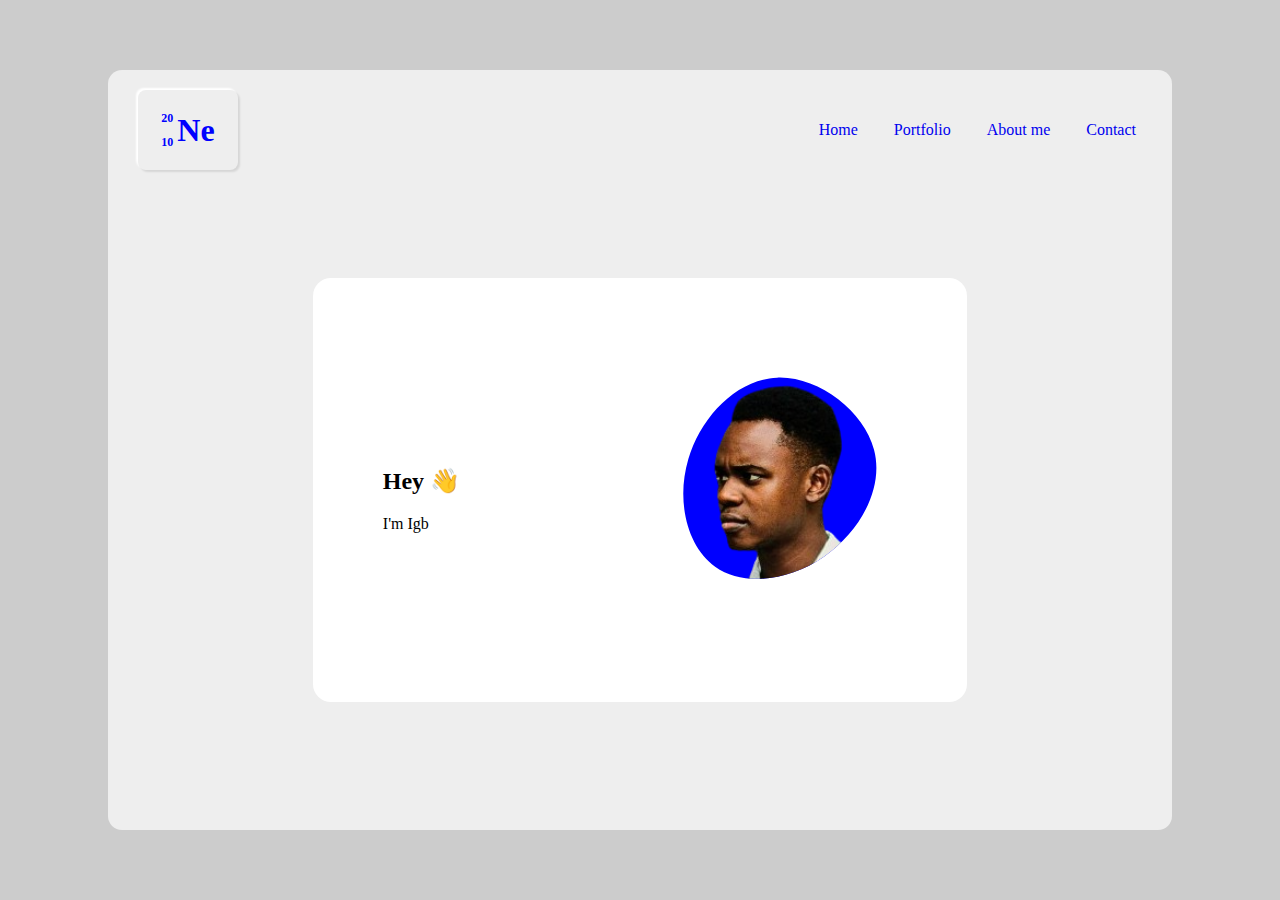
<file: index.html>
<!DOCTYPE html>
<html lang="en">
<head>
  <meta charset="UTF-8">
  <meta http-equiv="X-UA-Compatible" content="IE=Edge">
  <meta name="viewport" content="width=device-width, initial-scale=1">
  <title>Portfolio</title>
  <link rel="stylesheet" href="style.css">
</head>
<!--
TODO...
* Add mocha codes to portfolio
* Create a todo list app and store it as json (temporarily, showing the raw data on frontend too)
- Implement delete function
* Add polyfills and transpilers code
* Interactionnsssss....all them prompt, confirms and alerts
- 
-->

<body>
	<div class="content">
		<nav class="nav">
			
			<!-- Neumorphism container -->
			<div class="container">
				<div class ="logo">
					<ul>
						<li>20</li>
						<li>10</li>
					</ul>
					<h1>Ne</h1>
				</div>
			</div>
			
			<!-- Navbar items -->
			<div class="nav-items">
				<ul>
					<li><a href="#">Home</a></li>
					<li><a href="#">Portfolio</a></li>
					<li><a href="#">About me</a></li>
					<li><a href="#">Contact</a></li>
				</ul>
			</div>
		</nav>
		
		<!-- Intro card -->
		<div class="intro-area">
			<div class="intro-card">
				<div class="text">
					<h2>Hey 👋 </h2>
					<div class="anim">I'm <span id="writer"></span><span id="blinker"></span></div>
				</div>
				<!-- Display picture -->
				<svg viewBox="0 0 200 200" xmlns="http://www.w3.org/2000/svg">
					<defs>
						<clipPath id="shape">
							<path d="M47.8,-17.7C54.9,6.2,48.6,32.3,32.5,43.8C16.4,55.2,-9.5,52.1,-29.7,38.1C-49.9,24.1,-64.2,-0.7,-58.3,-23C-52.4,-45.4,-26.2,-65.2,-2.9,-64.2C20.4,-63.3,40.7,-41.6,47.8,-17.7Z" transform="translate(100 100)" />
						</clipPath>
					</defs>
					<image width = "210" height =210 clip-path = "url(#shape)" xlink:href = "assets/dp.png"></image>
				</svg>
			</div>
		</div>
	</div>
	
	<!-- Scrpits -->
	<script src="main.js"></script>
</body>
</html>
</file>
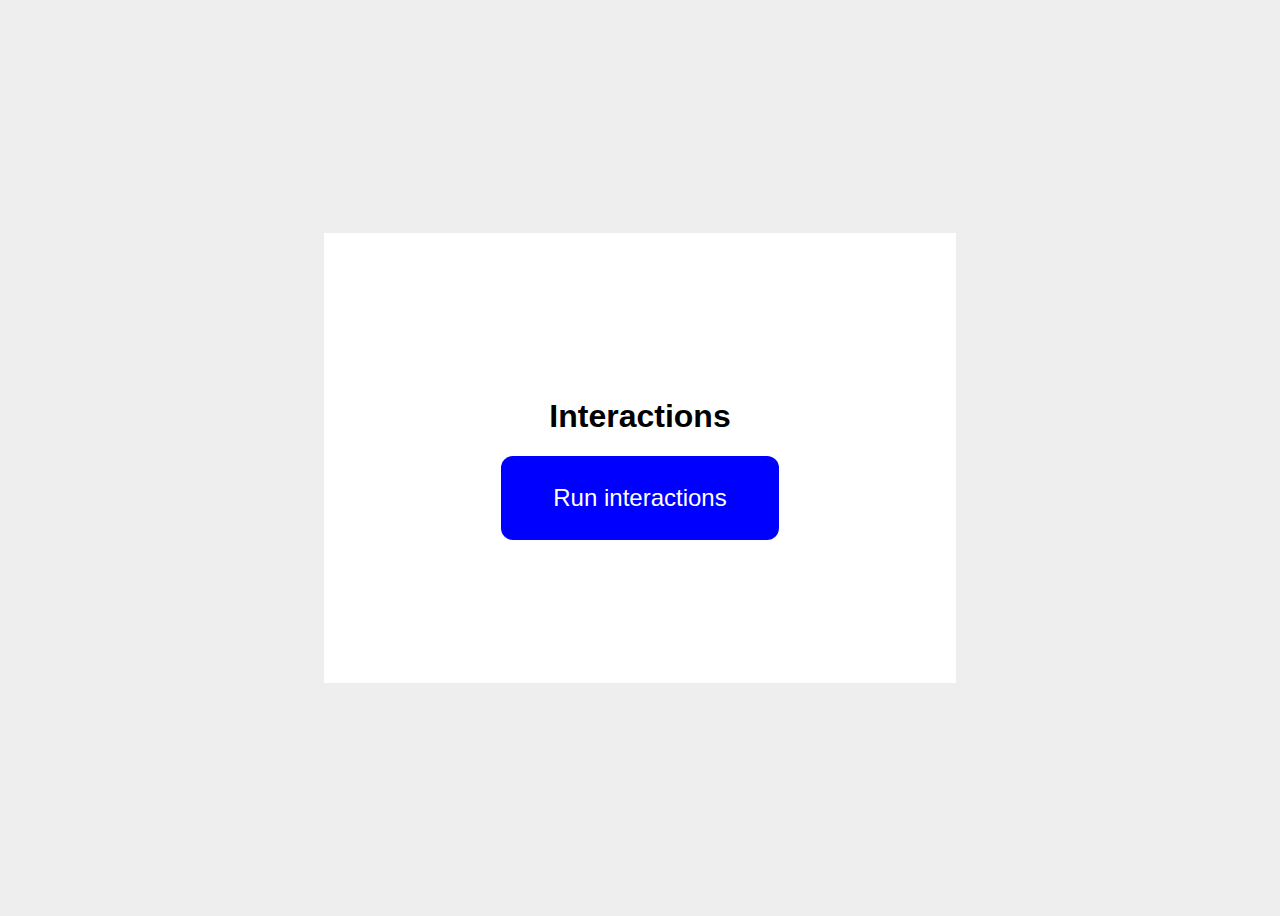
<file: pages/interaction.html>
<!DOCTYPE html>
<html lang="en">
<head>
    <meta charset="UTF-8">
    <meta name="viewport" content="width=device-width, initial-scale=1.0">
    <link rel="stylesheet" href="/style/interactions.css">
    <title>Interaction</title>
</head>
<body>
    <div class="content">
        <h1 id="header">Interactions</h1>
        <button id = "button" onclick="interactions()">Run interactions</button>
    </div>
    
    <script>
        // Putting everything inside a functionso I can re-run them
        function interactions(){
            // Alert function
            alert("Hello");
        
            // Confirm function
            let result = false;
            while (!result){
                result = confirm("I'm the boss around here");
                result ? alert("Good! Now let that sink in") : alert("How dare you! I'll give you another try");
            }

            // Prompt function
            let age = prompt('How old are you?', 100);
            age >= 18 ? alert(`You are ${age}! You're an adult now!`): alert(`You are ${age}...  You're still young bruh...`);
        }
    </script>
</body>
</html>
</file>
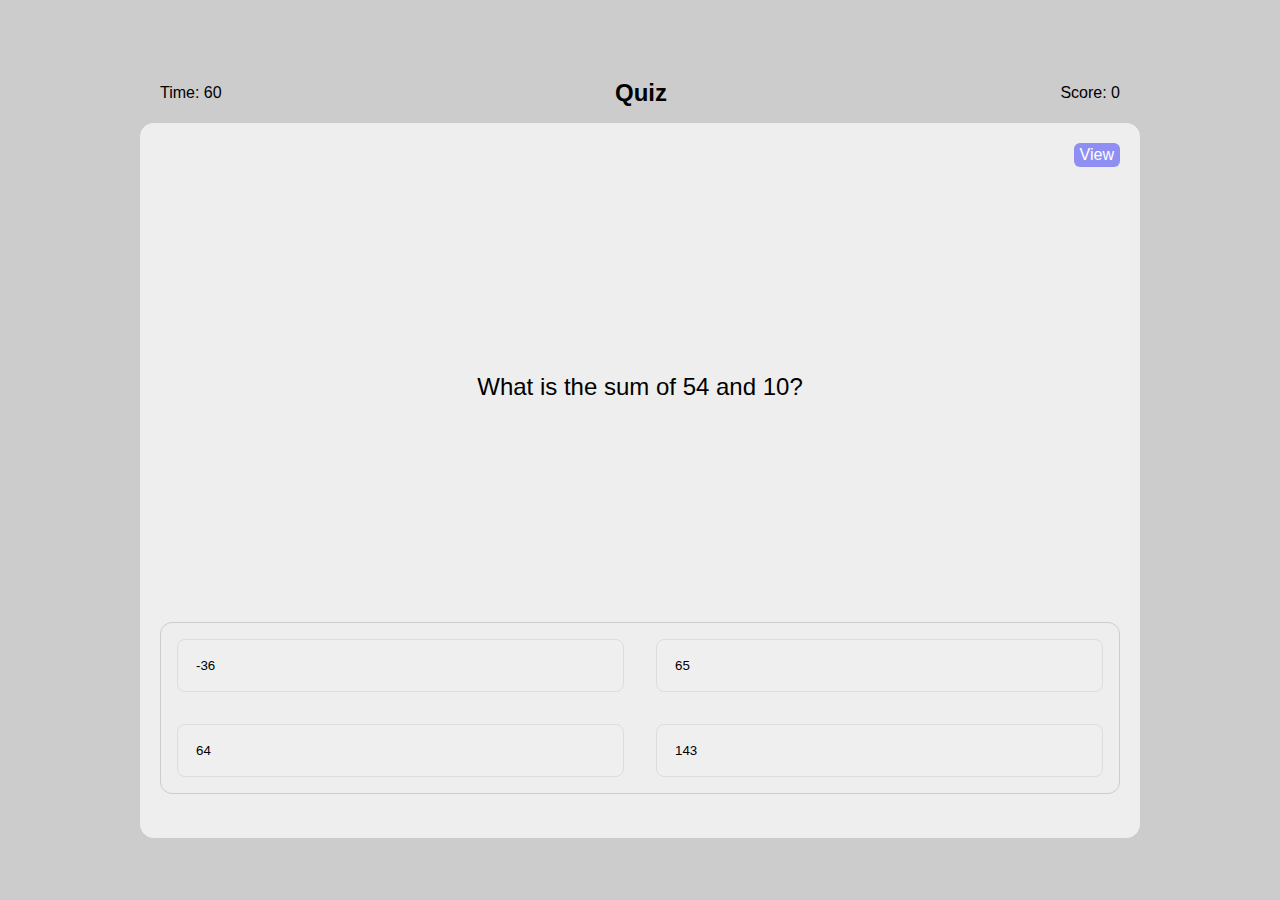
<file: pages/quiz.html>
<!DOCTYPE html>
<html lang="en">
<head>
    <meta charset="UTF-8">
    <meta name="viewport" content="width=device-width, initial-scale=1.0">
    <link rel="stylesheet" href="/style/quiz.css">
    <title>Quiz</title>
</head>
<body>
    <div class="topbar">
        <div class="time-board">Time: <span id="time"></span></div>
        <h1 id="header">Quiz</h1>
        <div class="score-board">Score: <span id="score">0</span></div>
    </div>
    <div class="row">
        <div class="content" id="content">
            <div class="top"><button id="view" onclick="showBackend()">View</button></div>
            <div class="question-box" id="question-box">What is the sum of 25 and 30?</div>
            <div class="ans-box">
                <div class="ans-row">
                    <button class="ans" id="ans1" onclick="checkAnswer(1)">
                        Test
                    </button>
                    <button class="ans" id="ans2" onclick="checkAnswer(2)">
                        Test
                    </button>
                </div>
                <div class="ans-row">
                    <button class="ans" id="ans3" onclick="checkAnswer(3)">
                        Test
                    </button>
                    <button class="ans" id="ans4" onclick="checkAnswer(4)">
                        Test
                    </button>
                    
                    
                </div>
                <!-- <div class="button-container">
                    <button class="button dir" id="prev">Previous</button>
                    <button class="button"type="submit" id="submit">Submit</button>
                    <button class="button dir" id="next" onclick="generateQuestion()">Next</button>
                </div> -->
            </div>
        </div>
        <div class="backend" id="backend">
        </div>
    </div>
    <script src="/scripts/quiz.js"></script>
</body>
</html>
</file>
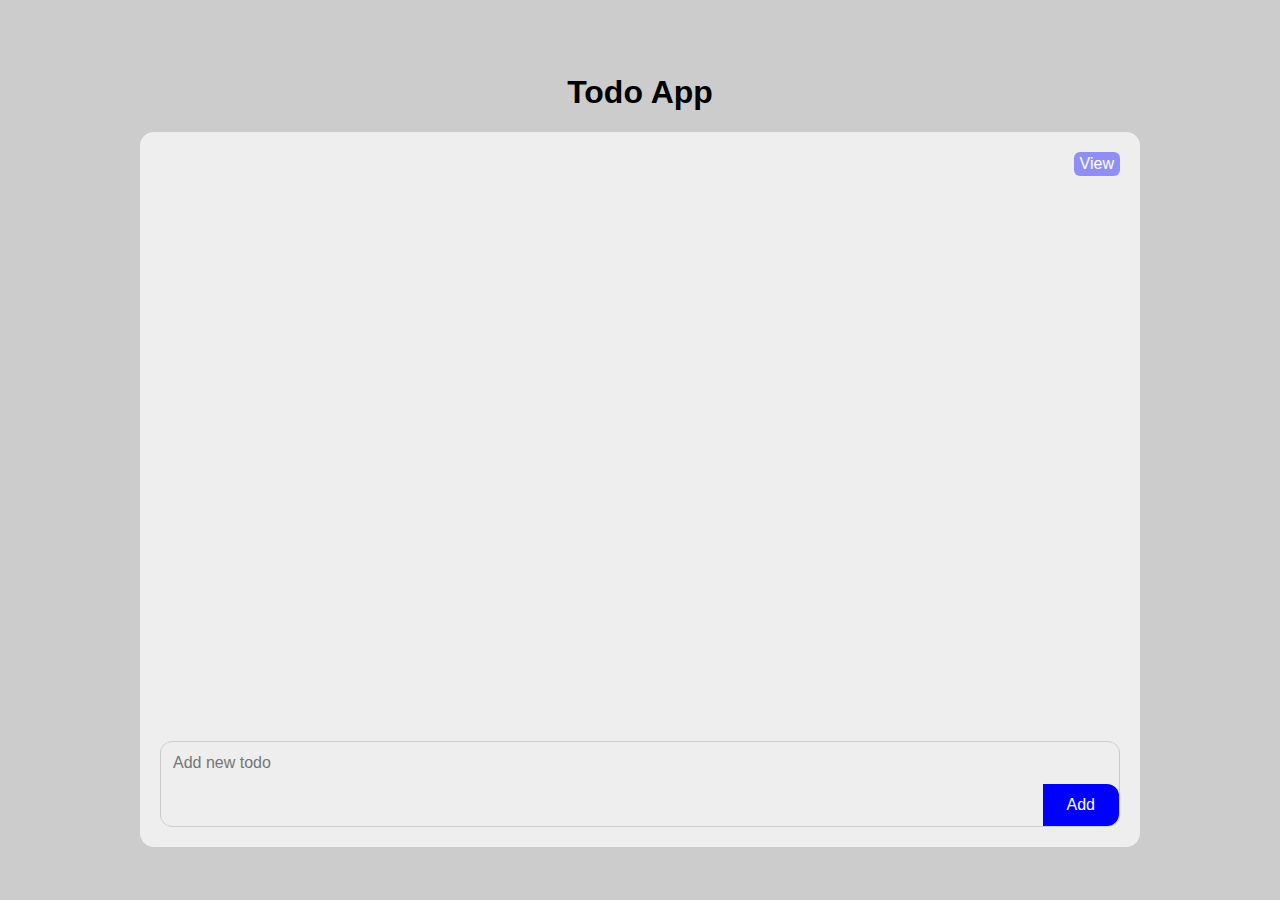
<file: pages/todo.html>
<!DOCTYPE html>
<html lang="en">
<head>
    <meta charset="UTF-8">
    <meta name="viewport" content="width=device-width, initial-scale=1.0">
    <link rel="stylesheet" href="/style/todo.css">
    <title>Todo List</title>
</head>
<body>
    <!-- HELP!!
    - Fix width problem with text field 
    -->
    <h1 id="header">Todo App</h1>
    <div class="row">
        <div class="content">
            <div class="top"><button id="view" onclick="showBackend()">View</button></div>
            <div class="todo-list" id="todo-list"></div>
            <div class="add-todo">
                <form action="#" id="form" onsubmit="addTodo()">
                    <input type="text" name="todoText" id="todo-label" placeholder="Add new todo">
                    <button type="submit" id="submit-button">Add</button>
                </form>
            </div>
        </div>
        <div class="backend" id="backend">
        </div>
    </div>
    <script src="/scripts/todo.js"></script>
</body>
</html>
</file>
<file: style.css>
body {
    margin: 0px;
    padding: 0px;
    height: 100vh;
    display: flex;
    justify-content: center;
    align-items: center;
    background: #ccc;
}

.content {
	width: 80%;
	height: 80vh;
	background: #eee;
	padding: 20px;
	border-radius: 14px;
	display: flex;
	flex-direction: column;
}

.nav {
	display: flex;
	justify-content: space-between;
	padding-left: 10px;
	align-items: center;
}

.container {
	height: 80px;
	width: 100px;
	display: flex;
	justify-content: center;
	align-items: center;
	border-radius: 8px;
	box-shadow: 2px 2px 2px rgba(0, 0, 0, 0.1), -2px -2px 2px white;
}

.container ul {
	margin: 0px;
	padding: 0px;
	margin: 0px;
	font-size: 12px;
	width: 8px;
	line-height: 24px;
	font-weight: bolder;
	list-style: none;
}

.logo {
	display: flex;
	align-items: center;
	color: blue;
}

.logo h1 {
	padding-left: 8px;
	font-size: xx-large;
}


.nav-items ul {
	list-style: none;
}

.nav-items ul li {
	display: inline;
	padding: 0px 16px;
}

.nav-items ul a {
	text-decoration: none;
}


.text {
	padding-left: 50px;
}

svg {
	background: url(assets/blob.svg);
	transform: scaleX(-1);
	width: 350px;
	height: 350px;
}

.intro-area {
	flex-grow: 1;
	display: flex;
	align-items: center;
	justify-content: center;
}

.intro-card {
	display: flex;
	align-items: center;
	justify-content: space-between;
	background: white;
	border-radius: 18px;
	padding: 20px;
	width: 60%;
	height: 60%;
}
</file>
<file: style/interactions.css>
body {
    display: flex;
    align-items: center;
    justify-content: center;
    height: 100vh;
    background-color: #eee;
}

.content {
    width: 50%;
    height: 50vh;
    background: white;
    display: flex;
    flex-direction: column;
    justify-content: center;
    align-items: center;
}

#header {
    text-align: center;
    display: block;
    font-family: 'Lucida Sans', 'Lucida Sans Regular', 'Lucida Grande', 'Lucida Sans Unicode', Geneva, Verdana, sans-serif;
}

#button {
    display: inline-block;
    background: blue;
    padding: 28px 52px;
    border-radius: 12px;
    font-size: 24px;
    color: white;
    border: none;
}
</file>
<file: style/quiz.css>
body {
    margin: 0px;
    padding: 0px;
    height: 100vh;
    display: flex;
    flex-direction: column;
    justify-content: center;
    align-items: center;
    background: #ccc;
    font-family: 'Segoe UI', Tahoma, Geneva, Verdana, sans-serif;
}

.row {
    display: flex;
    width: 100%;
    justify-content: center;
}

.topbar {
    display: flex;
    justify-content: space-between;
    align-items: center;
    width: 75%;
}

#header{
    font-size: x-large;
    font-weight: 600;
}

#view {
    float: right;
    background: rgb(143, 143, 243);
    color: white;
    font-weight: 450;
    border: none;
    border-radius: 6px;
    padding: 3px 6px;
    margin-bottom: 10px;
    font-size: medium;
    font-family: 'Segoe UI', Tahoma, Geneva, Verdana, sans-serif;
}

.content {
	width: 75%;
	height: 75vh;
	background: #eee;
	padding: 20px;
	border-radius: 14px;
	display: flex;
	flex-direction: column;
}

.backend {
    display: none;
    border: 1px solid #aaa;
    margin-left: 10px;
    width: 350px;
    overflow-y: scroll;
    padding: 8px;
    border-radius: 8px;
    font-family: monospace;
    height: 75vh;
}


.ans-box {
    border: 1px solid #ccc;
    border-radius: 12px;
    margin: 24px 0px;
    align-content: space-between;
}

.question-box {
    flex: 1;
    overflow-y: scroll;
    display: flex;
    justify-content: center;
    align-items: center;
    font-family: 'Segoe UI', Tahoma, Geneva, Verdana, sans-serif;
    font-size: x-large;
}

.ans-row {
    display: flex;
}

.ans {
    flex: 1;
    padding: 18px;
    border:1px solid #ddd;
    border-radius: 8px;
    margin: 16px 16px;
    text-align: left;
}

.button-container {
    display: flex;
    /* justify-content: space-between; */
    justify-content: end;
    padding: 12px 16px;
}

.button {
    padding: 12px;
    width: 100px;
    border: none;
    border-radius: 8px;
}

.dir {
    background: #8f8fe0;
}

#submit {
    background: rgb(221, 1, 1);
}
</file>
<file: style/todo.css>
body {
    margin: 0px;
    padding: 0px;
    height: 100vh;
    display: flex;
    flex-direction: column;
    justify-content: center;
    align-items: center;
    background: #ccc;
}

.row {
    display: flex;
    width: 100%;
    justify-content: center;
}

#header{
    font-family: 'Segoe UI', Tahoma, Geneva, Verdana, sans-serif;
}

#view {
    float: right;
    background: rgb(143, 143, 243);
    color: white;
    font-weight: 450;
    border: none;
    border-radius: 6px;
    padding: 3px 6px;
    margin-bottom: 10px;
    font-size: medium;
    font-family: 'Segoe UI', Tahoma, Geneva, Verdana, sans-serif;
}

.content {
	width: 75%;
	height: 75vh;
	background: #eee;
	padding: 20px;
	border-radius: 14px;
	display: flex;
	flex-direction: column;
}

.backend {
    display: none;
    border: 1px solid #aaa;
    margin-left: 10px;
    width: 350px;
    overflow-y: scroll;
    padding: 8px;
    border-radius: 8px;
    font-family: monospace;
    height: 75vh;
}

#todo-label {
    background: none;
    border: none;
    outline: none;
    padding: 12px;
    font-size: medium;
    font-family: 'Segoe UI', Tahoma, Geneva, Verdana, sans-serif;
    display: inline-block;
    width:90%;
}


#submit-button {
    float: right;
    background: blue;
    color: white;
    font-weight: 450;
    border: none;
    border-radius: 0px 12px 12px 0px;
    padding: 12px 24px;
    font-size: medium;
    font-family: 'Segoe UI', Tahoma, Geneva, Verdana, sans-serif;

}

.add-todo {
    border: 1px solid #ccc;
    border-radius: 12px;
    /* display: flex; */
    align-content: space-between;
}

.todo-list {
    flex: 1;
    overflow-y: scroll;
}

.todo-item {
    background: white;
    border: 1px solid #ccc;
    border-radius: 12px;
    padding: 18px;
    margin-bottom: 18px;
    font-size: larger;
    font-family: 'Lucida Sans', 'Lucida Sans Regular', 'Lucida Grande', 'Lucida Sans Unicode', Geneva, Verdana, sans-serif;

}
</file>
